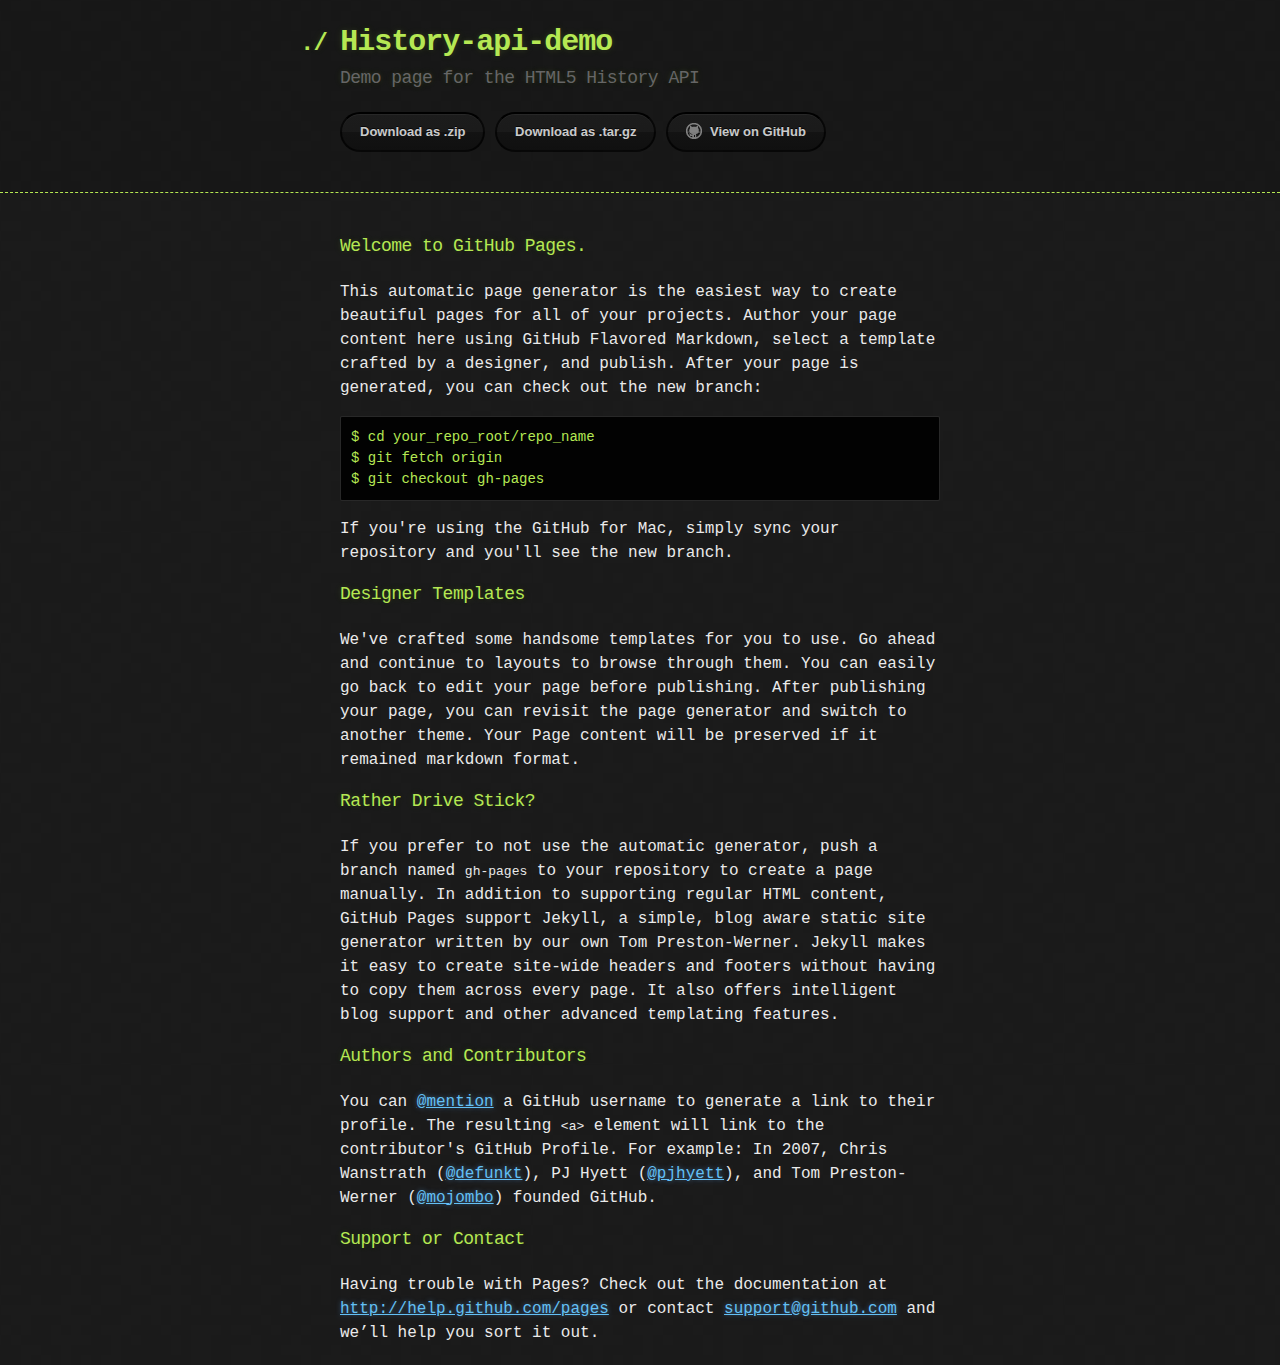
<file: index.html>
<!DOCTYPE html>
<html>
  <head>
    <meta charset='utf-8'>
    <meta http-equiv="X-UA-Compatible" content="chrome=1">

    <link rel="stylesheet" type="text/css" href="stylesheets/stylesheet.css" media="screen">
    <link rel="stylesheet" type="text/css" href="stylesheets/pygment_trac.css" media="screen">
    <link rel="stylesheet" type="text/css" href="stylesheets/print.css" media="print">

    <title>History-api-demo by lesjames</title>
  </head>

  <body>

    <header>
      <div class="container">
        <h1>History-api-demo</h1>
        <h2>Demo page for the HTML5 History API</h2>

        <section id="downloads">
          <a href="https://github.com/lesjames/history-api-demo/zipball/master" class="btn">Download as .zip</a>
          <a href="https://github.com/lesjames/history-api-demo/tarball/master" class="btn">Download as .tar.gz</a>
          <a href="https://github.com/lesjames/history-api-demo" class="btn btn-github"><span class="icon"></span>View on GitHub</a>
        </section>
      </div>
    </header>

    <div class="container">
      <section id="main_content">
        <h3>
<a name="welcome-to-github-pages" class="anchor" href="#welcome-to-github-pages"><span class="octicon octicon-link"></span></a>Welcome to GitHub Pages.</h3>

<p>This automatic page generator is the easiest way to create beautiful pages for all of your projects. Author your page content here using GitHub Flavored Markdown, select a template crafted by a designer, and publish. After your page is generated, you can check out the new branch:</p>

<pre><code>$ cd your_repo_root/repo_name
$ git fetch origin
$ git checkout gh-pages
</code></pre>

<p>If you're using the GitHub for Mac, simply sync your repository and you'll see the new branch.</p>

<h3>
<a name="designer-templates" class="anchor" href="#designer-templates"><span class="octicon octicon-link"></span></a>Designer Templates</h3>

<p>We've crafted some handsome templates for you to use. Go ahead and continue to layouts to browse through them. You can easily go back to edit your page before publishing. After publishing your page, you can revisit the page generator and switch to another theme. Your Page content will be preserved if it remained markdown format.</p>

<h3>
<a name="rather-drive-stick" class="anchor" href="#rather-drive-stick"><span class="octicon octicon-link"></span></a>Rather Drive Stick?</h3>

<p>If you prefer to not use the automatic generator, push a branch named <code>gh-pages</code> to your repository to create a page manually. In addition to supporting regular HTML content, GitHub Pages support Jekyll, a simple, blog aware static site generator written by our own Tom Preston-Werner. Jekyll makes it easy to create site-wide headers and footers without having to copy them across every page. It also offers intelligent blog support and other advanced templating features.</p>

<h3>
<a name="authors-and-contributors" class="anchor" href="#authors-and-contributors"><span class="octicon octicon-link"></span></a>Authors and Contributors</h3>

<p>You can <a href="https://github.com/blog/821" class="user-mention">@mention</a> a GitHub username to generate a link to their profile. The resulting <code>&lt;a&gt;</code> element will link to the contributor's GitHub Profile. For example: In 2007, Chris Wanstrath (<a href="https://github.com/defunkt" class="user-mention">@defunkt</a>), PJ Hyett (<a href="https://github.com/pjhyett" class="user-mention">@pjhyett</a>), and Tom Preston-Werner (<a href="https://github.com/mojombo" class="user-mention">@mojombo</a>) founded GitHub.</p>

<h3>
<a name="support-or-contact" class="anchor" href="#support-or-contact"><span class="octicon octicon-link"></span></a>Support or Contact</h3>

<p>Having trouble with Pages? Check out the documentation at <a href="http://help.github.com/pages">http://help.github.com/pages</a> or contact <a href="mailto:support@github.com">support@github.com</a> and we’ll help you sort it out.</p>
      </section>
    </div>

    
  </body>
</html>
</file>
<file: stylesheets/stylesheet.css>
body {
  margin: 0;
  padding: 0;
  background: #151515 url("../images/bkg.png") 0 0;
  color: #eaeaea;
  font: 16px;
  line-height: 1.5;
  font-family: Monaco, "Bitstream Vera Sans Mono", "Lucida Console", Terminal, monospace;
}

/* General & 'Reset' Stuff */

.container {
  width: 90%;
  max-width: 600px;
  margin: 0 auto;
}

section {
  display: block;
  margin: 0 0 20px 0;
}

h1, h2, h3, h4, h5, h6 {
  margin: 0 0 20px;
}

li {
  line-height: 1.4 ;
}

/* Header, <header>
   header   - container
   h1       - project name
   h2       - project description
*/

header {
  background: rgba(0, 0, 0, 0.1);
  width: 100%;
  border-bottom: 1px dashed #b5e853;
  padding: 20px 0;
  margin: 0 0 40px 0;
}

header h1 {
  font-size: 30px;
  line-height: 1.5;
  margin: 0 0 0 -40px;
  font-weight: bold;
  font-family: Monaco, "Bitstream Vera Sans Mono", "Lucida Console", Terminal, monospace;
  color: #b5e853;
  text-shadow: 0 1px 1px rgba(0, 0, 0, 0.1),
               0 0 5px rgba(181, 232, 83, 0.1),
               0 0 10px rgba(181, 232, 83, 0.1);
  letter-spacing: -1px;
  -webkit-font-smoothing: antialiased;
}

header h1:before {
  content: "./ ";
  font-size: 24px;
}

header h2 {
  font-size: 18px;
  font-weight: 300;
  color: #666;
}

#downloads .btn {
  display: inline-block;
  text-align: center;
  margin: 0;
}

/* Main Content
*/

#main_content {
  width: 100%;
  -webkit-font-smoothing: antialiased;
}
section img {
  max-width: 100%
}

h1, h2, h3, h4, h5, h6 {
  font-weight: normal;
  font-family: Monaco, "Bitstream Vera Sans Mono", "Lucida Console", Terminal, monospace;
  color: #b5e853;
  letter-spacing: -0.03em;
  text-shadow: 0 1px 1px rgba(0, 0, 0, 0.1),
               0 0 5px rgba(181, 232, 83, 0.1),
               0 0 10px rgba(181, 232, 83, 0.1);
}

#main_content h1 {
  font-size: 30px;
}

#main_content h2 {
  font-size: 24px;
}

#main_content h3 {
  font-size: 18px;
}

#main_content h4 {
  font-size: 14px;
}

#main_content h5 {
  font-size: 12px;
  text-transform: uppercase;
  margin: 0 0 5px 0;
}

#main_content h6 {
  font-size: 12px;
  text-transform: uppercase;
  color: #999;
  margin: 0 0 5px 0;
}

dt {
  font-style: italic;
  font-weight: bold;
}

ul li {
  list-style: none;
}

ul li:before {
  content: ">>";
  font-family: Monaco, "Bitstream Vera Sans Mono", "Lucida Console", Terminal, monospace;
  font-size: 13px;
  color: #b5e853;
  margin-left: -37px;
  margin-right: 21px;
  line-height: 16px;
}

blockquote {
  color: #aaa;
  padding-left: 10px;
  border-left: 1px dotted #666;
}

pre {
  background: rgba(0, 0, 0, 0.9);
  border: 1px solid rgba(255, 255, 255, 0.15);
  padding: 10px;
  font-size: 14px;
  color: #b5e853;
  border-radius: 2px;
  -moz-border-radius: 2px;
  -webkit-border-radius: 2px;
  text-wrap: normal;
  overflow: auto;
  overflow-y: hidden;
}

table {
  width: 100%;
  margin: 0 0 20px 0;
}

th {
  text-align: left;
  border-bottom: 1px dashed #b5e853;
  padding: 5px 10px;
}

td {
  padding: 5px 10px;
}

hr {
  height: 0;
  border: 0;
  border-bottom: 1px dashed #b5e853;
  color: #b5e853;
}

/* Buttons
*/

.btn {
  display: inline-block;
  background: -webkit-linear-gradient(top, rgba(40, 40, 40, 0.3), rgba(35, 35, 35, 0.3) 50%, rgba(10, 10, 10, 0.3) 50%, rgba(0, 0, 0, 0.3));
  padding: 8px 18px;
  border-radius: 50px;
  border: 2px solid rgba(0, 0, 0, 0.7);
  border-bottom: 2px solid rgba(0, 0, 0, 0.7);
  border-top: 2px solid rgba(0, 0, 0, 1);
  color: rgba(255, 255, 255, 0.8);
  font-family: Helvetica, Arial, sans-serif;
  font-weight: bold;
  font-size: 13px;
  text-decoration: none;
  text-shadow: 0 -1px 0 rgba(0, 0, 0, 0.75);
  box-shadow: inset 0 1px 0 rgba(255, 255, 255, 0.05);
}

.btn:hover {
  background: -webkit-linear-gradient(top, rgba(40, 40, 40, 0.6), rgba(35, 35, 35, 0.6) 50%, rgba(10, 10, 10, 0.8) 50%, rgba(0, 0, 0, 0.8));
}

.btn .icon {
  display: inline-block;
  width: 16px;
  height: 16px;
  margin: 1px 8px 0 0;
  float: left;
}

.btn-github .icon {
  opacity: 0.6;
  background: url("../images/blacktocat.png") 0 0 no-repeat;
}

/* Links
   a, a:hover, a:visited
*/

a {
  color: #63c0f5;
  text-shadow: 0 0 5px rgba(104, 182, 255, 0.5);
}

/* Clearfix */

.cf:before, .cf:after {
  content:"";
  display:table;
}

.cf:after {
  clear:both;
}

.cf {
  zoom:1;
}
</file>
<file: stylesheets/pygment_trac.css>
.highlight .c { color: #999988; font-style: italic } /* Comment */
.highlight .err { color: #a61717; background-color: #e3d2d2 } /* Error */
.highlight .k { font-weight: bold } /* Keyword */
.highlight .o { font-weight: bold } /* Operator */
.highlight .cm { color: #999988; font-style: italic } /* Comment.Multiline */
.highlight .cp { color: #999999; font-weight: bold } /* Comment.Preproc */
.highlight .c1 { color: #999988; font-style: italic } /* Comment.Single */
.highlight .cs { color: #999999; font-weight: bold; font-style: italic } /* Comment.Special */
.highlight .gd { color: #000000; background-color: #ffdddd } /* Generic.Deleted */
.highlight .gd .x { color: #000000; background-color: #ffaaaa } /* Generic.Deleted.Specific */
.highlight .ge { font-style: italic } /* Generic.Emph */
.highlight .gr { color: #aa0000 } /* Generic.Error */
.highlight .gh { color: #999999 } /* Generic.Heading */
.highlight .gi { color: #000000; background-color: #ddffdd } /* Generic.Inserted */
.highlight .gi .x { color: #000000; background-color: #aaffaa } /* Generic.Inserted.Specific */
.highlight .go { color: #888888 } /* Generic.Output */
.highlight .gp { color: #555555 } /* Generic.Prompt */
.highlight .gs { font-weight: bold } /* Generic.Strong */
.highlight .gu { color: #800080; font-weight: bold; } /* Generic.Subheading */
.highlight .gt { color: #aa0000 } /* Generic.Traceback */
.highlight .kc { font-weight: bold } /* Keyword.Constant */
.highlight .kd { font-weight: bold } /* Keyword.Declaration */
.highlight .kn { font-weight: bold } /* Keyword.Namespace */
.highlight .kp { font-weight: bold } /* Keyword.Pseudo */
.highlight .kr { font-weight: bold } /* Keyword.Reserved */
.highlight .kt { color: #445588; font-weight: bold } /* Keyword.Type */
.highlight .m { color: #009999 } /* Literal.Number */
.highlight .s { color: #d14 } /* Literal.String */
.highlight .na { color: #008080 } /* Name.Attribute */
.highlight .nb { color: #0086B3 } /* Name.Builtin */
.highlight .nc { color: #445588; font-weight: bold } /* Name.Class */
.highlight .no { color: #008080 } /* Name.Constant */
.highlight .ni { color: #800080 } /* Name.Entity */
.highlight .ne { color: #990000; font-weight: bold } /* Name.Exception */
.highlight .nf { color: #990000; font-weight: bold } /* Name.Function */
.highlight .nn { color: #555555 } /* Name.Namespace */
.highlight .nt { color: #CBDFFF } /* Name.Tag */
.highlight .nv { color: #008080 } /* Name.Variable */
.highlight .ow { font-weight: bold } /* Operator.Word */
.highlight .w { color: #bbbbbb } /* Text.Whitespace */
.highlight .mf { color: #009999 } /* Literal.Number.Float */
.highlight .mh { color: #009999 } /* Literal.Number.Hex */
.highlight .mi { color: #009999 } /* Literal.Number.Integer */
.highlight .mo { color: #009999 } /* Literal.Number.Oct */
.highlight .sb { color: #d14 } /* Literal.String.Backtick */
.highlight .sc { color: #d14 } /* Literal.String.Char */
.highlight .sd { color: #d14 } /* Literal.String.Doc */
.highlight .s2 { color: #d14 } /* Literal.String.Double */
.highlight .se { color: #d14 } /* Literal.String.Escape */
.highlight .sh { color: #d14 } /* Literal.String.Heredoc */
.highlight .si { color: #d14 } /* Literal.String.Interpol */
.highlight .sx { color: #d14 } /* Literal.String.Other */
.highlight .sr { color: #009926 } /* Literal.String.Regex */
.highlight .s1 { color: #d14 } /* Literal.String.Single */
.highlight .ss { color: #990073 } /* Literal.String.Symbol */
.highlight .bp { color: #999999 } /* Name.Builtin.Pseudo */
.highlight .vc { color: #008080 } /* Name.Variable.Class */
.highlight .vg { color: #008080 } /* Name.Variable.Global */
.highlight .vi { color: #008080 } /* Name.Variable.Instance */
.highlight .il { color: #009999 } /* Literal.Number.Integer.Long */

.type-csharp .highlight .k { color: #0000FF }
.type-csharp .highlight .kt { color: #0000FF }
.type-csharp .highlight .nf { color: #000000; font-weight: normal }
.type-csharp .highlight .nc { color: #2B91AF }
.type-csharp .highlight .nn { color: #000000 }
.type-csharp .highlight .s { color: #A31515 }
.type-csharp .highlight .sc { color: #A31515 }
</file>
<file: stylesheets/print.css>
html, body, div, span, applet, object, iframe,
h1, h2, h3, h4, h5, h6, p, blockquote, pre,
a, abbr, acronym, address, big, cite, code,
del, dfn, em, img, ins, kbd, q, s, samp,
small, strike, strong, sub, sup, tt, var,
b, u, i, center,
dl, dt, dd, ol, ul, li,
fieldset, form, label, legend,
table, caption, tbody, tfoot, thead, tr, th, td,
article, aside, canvas, details, embed, 
figure, figcaption, footer, header, hgroup, 
menu, nav, output, ruby, section, summary,
time, mark, audio, video {
  margin: 0;
  padding: 0;
  border: 0;
  font-size: 100%;
  font: inherit;
  vertical-align: baseline;
}
/* HTML5 display-role reset for older browsers */
article, aside, details, figcaption, figure, 
footer, header, hgroup, menu, nav, section {
  display: block;
}
body {
  line-height: 1;
}
ol, ul {
  list-style: none;
}
blockquote, q {
  quotes: none;
}
blockquote:before, blockquote:after,
q:before, q:after {
  content: '';
  content: none;
}
table {
  border-collapse: collapse;
  border-spacing: 0;
}
body {
  font-size: 13px;
  line-height: 1.5; 
  font-family: 'Helvetica Neue', Helvetica, Arial, serif;
  color: #000;
}

a {
  color: #d5000d;
  font-weight: bold;
}

header {
  padding-top: 35px;
  padding-bottom: 10px;
}

header h1 {
  font-weight: bold;
  letter-spacing: -1px;
  font-size: 48px;
  color: #303030;
  line-height: 1.2;
}

header h2 {
  letter-spacing: -1px;
  font-size: 24px;
  color: #aaa;
  font-weight: normal;
  line-height: 1.3;
}
#downloads {
  display: none;
}
#main_content {
  padding-top: 20px;
}

code, pre {
  font-family: Monaco, "Bitstream Vera Sans Mono", "Lucida Console", Terminal;
  color: #222;
  margin-bottom: 30px;
  font-size: 12px;
}

code {
  padding: 0 3px;
}

pre {
  border: solid 1px #ddd;
  padding: 20px;
  overflow: auto;
}
pre code {
  padding: 0;
}

ul, ol, dl {
  margin-bottom: 20px;
}


/* COMMON STYLES */

table {
  width: 100%;
  border: 1px solid #ebebeb;
}

th {
  font-weight: 500;
}

td {
  border: 1px solid #ebebeb;
  text-align: center; 
  font-weight: 300;
}

form {
  background: #f2f2f2;
  padding: 20px;
  
}


/* GENERAL ELEMENT TYPE STYLES */

h1 {
  font-size: 2.8em;
} 

h2 {
  font-size: 22px;
  font-weight: bold;
  color: #303030;
  margin-bottom: 8px;
} 

h3 {
  color: #d5000d;
  font-size: 18px;
  font-weight: bold;
  margin-bottom: 8px;
} 
 
h4 {
  font-size: 16px;
  color: #303030;
  font-weight: bold;
} 

h5 {
  font-size: 1em;
  color: #303030;
} 

h6 {
  font-size: .8em;
  color: #303030;
} 

p {
  font-weight: 300;
  margin-bottom: 20px;
}
 
a {
  text-decoration: none;
}

p a {
  font-weight: 400;
}

blockquote {
  font-size: 1.6em;
  border-left: 10px solid #e9e9e9;
  margin-bottom: 20px;
  padding: 0 0 0 30px;
}

ul li {
  list-style: disc inside;
  padding-left: 20px;
}

ol li {
  list-style: decimal inside;
  padding-left: 3px;
}

dl dd {
  font-style: italic;
  font-weight: 100;
}

footer {
  margin-top: 40px;
  padding-top: 20px;
  padding-bottom: 30px;
  font-size: 13px;
  color: #aaa;
}

footer a {
  color: #666;
}

/* MISC */
.clearfix:after {
  clear: both;
  content: '.';
  display: block;
  visibility: hidden;
  height: 0;
}

.clearfix {display: inline-block;}
* html .clearfix {height: 1%;}
.clearfix {display: block;}
</file>
